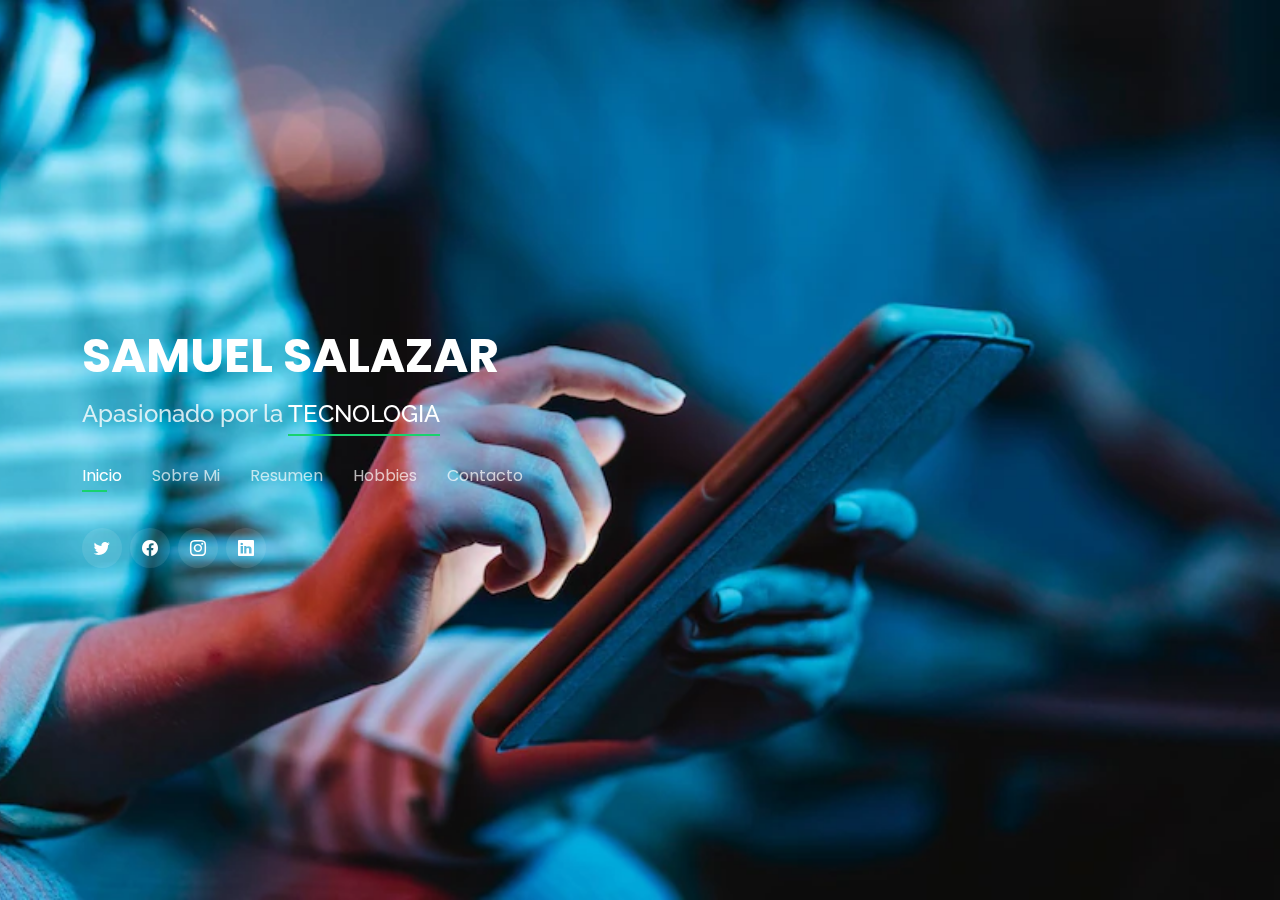
<file: index.html>
<!DOCTYPE html>
<html lang="en">

<head>
  <meta charset="utf-8">
  <meta content="width=device-width, initial-scale=1.0" name="viewport">

  <title>SAMUEL SALAZAR</title>
  <meta content="" name="description">
  <meta content="" name="keywords">

  <!-- Favicons -->

  <!-- Google Fonts -->
  <link href="https://fonts.googleapis.com/css?family=Open+Sans:300,300i,400,400i,600,600i,700,700i|Raleway:300,300i,400,400i,500,500i,600,600i,700,700i|Poppins:300,300i,400,400i,500,500i,600,600i,700,700i" rel="stylesheet">

  <!-- Vendor CSS Files -->
  <link href="assets/vendor/bootstrap/css/bootstrap.min.css" rel="stylesheet">
  <link href="assets/vendor/bootstrap-icons/bootstrap-icons.css" rel="stylesheet">
  <link href="assets/vendor/boxicons/css/boxicons.min.css" rel="stylesheet">
  <link href="assets/vendor/glightbox/css/glightbox.min.css" rel="stylesheet">
  <link href="assets/vendor/remixicon/remixicon.css" rel="stylesheet">
  <link href="assets/vendor/swiper/swiper-bundle.min.css" rel="stylesheet">

  <!-- Template Main CSS File -->
  <link href="assets/css/style.css" rel="stylesheet">

  <!-- =======================================================
  * Template Name: Personal - v4.9.1
  * Template URL: https://bootstrapmade.com/personal-free-resume-bootstrap-template/
  * Author: BootstrapMade.com
  * License: https://bootstrapmade.com/license/
  ======================================================== -->
</head>

<body>

  <!-- ======= Header ======= -->
  <header id="header">
    <div class="container">

      <h1><a href="index.html">SAMUEL SALAZAR</a></h1>
      <!-- Uncomment below if you prefer to use an image logo -->
      <!-- <a href="index.html" class="mr-auto"><img src="assets/img/logo.png" alt="" class="img-fluid"></a> -->
      <h2>Apasionado por la <span>TECNOLOGIA</span> </h2>

      <nav id="navbar" class="navbar">
        <ul>
          <li><a class="nav-link active" href="#header">Inicio</a></li>
          <li><a class="nav-link" href="#about">Sobre Mi</a></li>
          <li><a class="nav-link" href="#resume">Resumen</a></li>
          <li><a class="nav-link" href="#services">Hobbies</a></li>
      
          <li><a class="nav-link" href="#contact">Contacto</a></li>
        </ul>
        <i class="bi bi-list mobile-nav-toggle"></i>
      </nav><!-- .navbar -->

      <div class="social-links">
        <a href="https://twitter.com/Samuel26316292?t=FNuSf3N3tBLnH06yJj7dzw&s=08" class="twitter"><i class="bi bi-twitter"></i></a>
        <a href="https://www.facebook.com/samuel.salazarcarrasquel?mibextid=ZbWKwL" class="facebook"><i class="bi bi-facebook"></i></a>
        <a href="https://instagram.com/samuelsalazarc" class="instagram"><i class="bi bi-instagram"></i></a>
        <a href="https://www.linkedin.com/in/samuel-salazar-890115237" class="linkedin"><i class="bi bi-linkedin"></i></a>
      </div>

    </div>
  </header><!-- End Header -->

  <!-- ======= About Section ======= -->
  <section id="about" class="about">

    <!-- ======= About Me ======= -->
    <div class="about-me container">

      <div class="section-title">
        <h2>Sobre mi</h2>
        <p>¡Conoceme un poco!</p>
      </div>

      <div class="row">
        <div class="col-lg-4" data-aos="fade-right">
          <img src="assets/img/MicrosoftTeams-image.png" class="img-fluid" alt="SAMUEL SALAZAR">
        </div>
        <div class="col-lg-8 pt-4 pt-lg-0 content" data-aos="fade-left">
          <h3>SAMUEL SALAZAR </h3>
          <p class="fst-italic">
            Un placer que hayas llegado hasta acá para conocerme, primero que nada decir que soy una persona obsesionada con la <b>Tecnologia</b>
            además de muchas cosas más. 
          </p>
          <div class="row">
            <div class="col-lg-6">
              <ul>
                <li><i class="bi bi-chevron-right"></i> <strong>Fecha de nacimiento:</strong> <span>22 de Enero de 1999</span></li>
                <li><i class="bi bi-chevron-right"></i> <strong>Telefono:</strong> <span>+5491122517005</span></li>
                <li><i class="bi bi-chevron-right"></i> <strong>Ciudad:</strong> <span>Ciudad Autonoma de Buenos Aires</span></li>
              </ul>
            </div>
            <div class="col-lg-6">
              <ul>
                <li><i class="bi bi-chevron-right"></i> <strong>Edad:</strong> <span>23</span></li>
                <li><i class="bi bi-chevron-right"></i> <strong>Estudio:</strong> <span>Estudiante de Desarrollo de Software </span></li>
                <li><i class="bi bi-chevron-right"></i> <strong>Email:</strong> <span>samuel22salazararg@gmail.com</span></li>
                
              </ul>
            </div>
          </div>
          <p>Si soy de Venezuela me encanta decir de donde soy, aunque actualmente
             estoy en Argentina un pais de encanto y muy acogedor, incrementando mi intelecto y conocimiento.
             <br>
             <br>
             Creo que estamos todos acá en este mundo para un propósito que debemos lograr.
          </p>
        </div>
      </div>

    </div><!-- End About Me -->

    <!-- ======= Counts ======= -->
    <div class="counts container">

      <div class="row">

        <div class="col-lg-3 col-md-6">
          <div class="count-box">
            <i class="bi bi-airplane"></i>
            <span data-purecounter-start="0" data-purecounter-end="6" data-purecounter-duration="1" class="purecounter"></span>
            <p>Paises Visitados</p>
          </div>
        </div>

        <div class="col-lg-3 col-md-6 mt-5 mt-md-0">
          <div class="count-box">
            <i class="bi bi-airplane-fill"></i>
            <span data-purecounter-start="0" data-purecounter-end="188" data-purecounter-duration="1" class="purecounter"></span>
            <p>Paises por visitar</p>
          </div>
        </div>

        <div class="col-lg-3 col-md-6 mt-5 mt-lg-0">
          <div class="count-box">
            <i class="bi bi-balloon"></i>
            <span data-purecounter-start="0" data-purecounter-end="3" data-purecounter-duration="1" class="purecounter"></span>
            <p>Idiomas con concimiento</p>
          </div>
        </div>

        <div class="col-lg-3 col-md-6 mt-5 mt-lg-0">
          <div class="count-box">
            <i class="bi bi-balloon-fill"></i>
            <span data-purecounter-start="0" data-purecounter-end="4" data-purecounter-duration="1" class="purecounter"></span>
            <p>Idiomas por aprender completamente</p>
          </div>
        </div>

      </div>

    </div><!-- End Counts -->

    <!-- ======= Skills  ======= -->
    <div class="skills container">

      <div class="section-title">
        <h2>Habilidades</h2>
      </div>

      <div class="row skills-content">

        <div class="col-lg-6">

          <div class="progress">
            <span class="skill">HTML <i class="val">50%</i></span>
            <div class="progress-bar-wrap">
              <div class="progress-bar" role="progressbar" aria-valuenow="50" aria-valuemin="0" aria-valuemax="100"></div>
            </div>
          </div>

          <div class="progress">
            <span class="skill">CSS <i class="val">35%</i></span>
            <div class="progress-bar-wrap">
              <div class="progress-bar" role="progressbar" aria-valuenow="35" aria-valuemin="0" aria-valuemax="100"></div>
            </div>
          </div>

          <div class="progress">
            <span class="skill">JavaScript <i class="val">15%</i></span>
            <div class="progress-bar-wrap">
              <div class="progress-bar" role="progressbar" aria-valuenow="15" aria-valuemin="0" aria-valuemax="100"></div>
            </div>
          </div>

        </div>

        <div class="col-lg-6">

          <div class="progress">
            <span class="skill">Phyton <i class="val">30%</i></span>
            <div class="progress-bar-wrap">
              <div class="progress-bar" role="progressbar" aria-valuenow="30" aria-valuemin="0" aria-valuemax="100"></div>
            </div>
          </div>

          

          <div class="progress">
            <span class="skill">Bootstrap <i class="val">35%</i></span>
            <div class="progress-bar-wrap">
              <div class="progress-bar" role="progressbar" aria-valuenow="35" aria-valuemin="0" aria-valuemax="100"></div>
            </div>
          </div>

        </div>

      </div>

    </div><!-- End Skills -->

    <!-- ======= Interests ======= -->
    <div class="interests container">

      <div class="section-title">
        <h2>Intereses</h2>
      </div>

      <div class="row">
        <div class="col-lg-3 col-md-4">
          <div class="icon-box">
            <i class="bi bi-joystick" style="color: #ffbb2c;"></i>
            <h3>Crear &amp; Diseñar Video Juegos</h3>
          </div>
        </div>
        <div class="col-lg-3 col-md-4 mt-4 mt-md-0">
          <div class="icon-box">
            <i class="bi bi-shield-exclamation" style="color: #5578ff;"></i>
            <h3>Ciberseguridad</h3>
          </div>
        </div>
        <div class="col-lg-3 col-md-4 mt-4 mt-md-0">
          <div class="icon-box">
            <i class="bi bi-currency-bitcoin" style="color: #d9e803;"></i>
            <h3>Blockchain</h3>
          </div>
        </div>
        <div class="col-lg-3 col-md-4 mt-4 mt-lg-0">
          <div class="icon-box">
            <i class="bx bx-world" style="color: #0ccc5f;"></i>
            <h3>Soluciones Al Cambio Climatico</h3>
          </div>
        </div>
        <div class="col-lg-3 col-md-4 mt-4">
          <div class="icon-box">
            <i class="bi bi-book" style="color: #47aeff;"></i>
            <h3>Educacion Sin Fronteras</h3>
          </div>
        </div>
        

    </div><!-- End Interests -->

    <!-- ======= Testimonials ======= -->
    <div class="testimonials container">

      <div class="section-title">
        <h2>Idolos</h2>
      </div>

      <div class="testimonials-slider swiper" data-aos="fade-up" data-aos-delay="100">
        <div class="swiper-wrapper">

          <div class="swiper-slide">
            <div class="testimonial-item">
              <p>
                <i class="bx bxs-quote-alt-left quote-icon-left"></i>
                La <b>FAMILIA</b> es la base fundamental de todo
                <i class="bx bxs-quote-alt-right quote-icon-right"></i>
              </p>
              <img src="assets/img/srandres.jpg" class="testimonial-img" alt="Drew Henry">
              <h3>Drew Henry</h3>
              <h4>EVP, Strategy &amp; Marketing en Arm</h4>
            </div>
          </div><!-- End testimonial item -->

          <div class="swiper-slide">
            <div class="testimonial-item">
              <p>
                <i class="bx bxs-quote-alt-left quote-icon-left"></i>
                Existen buenas y malas maneras de hacer las cosas. Puedes practicar el tiro ocho horas diarias,
                 pero si la técnica es errónea, sólo se convertirá en un individuo que es bueno en tirar mal.
                              <i class="bx bxs-quote-alt-right quote-icon-right"></i>
              </p>
              <img src="assets/img/MJ.jpg" class="testimonial-img" alt="Michael Jordan">
              <h3>Michael Jordan</h3>
              <h4>Ex-jugador NBA</h4>
            </div>
          </div><!-- End testimonial item -->

          <div class="swiper-slide">
            <div class="testimonial-item">
              <p>
                <i class="bx bxs-quote-alt-left quote-icon-left"></i>
                Hemos aprendido a volar como los pájaros, a nadar como los peces, pero no hemos aprendido el sencillo arte de vivir como hermanos. 
                                <i class="bx bxs-quote-alt-right quote-icon-right"></i>
              </p>
              <img src="assets/img/king_martin_luther.jpg" class="testimonial-img" alt="Martin Luther King">
              <h3>Martin Luther King</h3>
              <h4>Activista de los Derechos</h4>
            </div>
          </div><!-- End testimonial item -->

          <div class="swiper-slide">
            <div class="testimonial-item">
              <p>
                <i class="bx bxs-quote-alt-left quote-icon-left"></i>
                Debí nacer con la música dentro de mí, lo mismo que tenía el corazón, el hígado, los riñones o la sangre... Siempre he necesitado la música, como necesito la comida o el agua
                                <i class="bx bxs-quote-alt-right quote-icon-right"></i>
              </p>
              <img src="assets/img/ray-charles.jpg" class="testimonial-img" alt="Ray Charles">
              <h3>Ray Charles</h3>
              <h4>Cantante</h4>
            </div>
          </div><!-- End testimonial item -->

          <div class="swiper-slide">
            <div class="testimonial-item">
              <p>
                <i class="bx bxs-quote-alt-left quote-icon-left"></i>
                La vida es muy corta para estar triste o desanimado, sonríe y sigue con ella
                                <i class="bx bxs-quote-alt-right quote-icon-right"></i>
              </p>
              <img src="assets/img/kobe-bryant-momentos-1.png" class="testimonial-img" alt="Kobe Bryant">
              <h3>Kobe Bryant</h3>
              <h4>Ex-jugador NBA</h4>
            </div>
          </div><!-- End testimonial item -->

        </div>
        <div class="swiper-pagination"></div>
      </div>

      <div class="owl-carousel testimonials-carousel">

      </div>

    </div><!-- End Testimonials  -->

  </section><!-- End About Section -->

  <!-- ======= Resume Section ======= -->
  <section id="resume" class="resume">
    <div class="container">

      <div class="section-title">
        <h2>Resumen</h2>
        <p>TE COMPARTO MI CV</p>
      </div>

      <div class="row">
        <div class="col-lg-6">
          <h3 class="resume-title">Sumario</h3>
          <div class="resume-item pb-0">
            <h4>Samuel Salazar</h4>
            <p><em>


            <p>
            <ul>
              <li>Ciudad Autónoma de Buenos Aires, Argentina</li>
              <li>+5411517005</li>
              <li>samuel22salazararg@gmail.com</li>
            </ul>
            </p>
          </div>

          <h3 class="resume-title">Educación</h3>
          <div class="resume-item">
            <h4>Técnico en Desarrollo de Software</h4>
            <h5>2022(En curso)</h5>
            <p><em>Universidad Argentina de la Empresa (UADE), Buenos Aires, ARG</em></p>
            <p>
              Capacitado para diseñar y producir artefactos de software, reutilizar elementos existentes, implementarlos, programarlos y ocuparse de su optimización y mantenimiento.            </em></p>
            </p>
          </div>
          <div class="resume-item">
            <h4>Secundario en Ciencias  </h4>
            <h5>2011 - 2016</h5>
            <p><em>U.E "JULIO GARMENDIA", ANZOATEGUI, VENEZUELA</em></p>
            <p>Conocimientos del tronco común partir de las áreas de Matemática, Lengua y Literatura, Ciencias Naturales, Ciencias Sociales, Educación Cultural y Artística, Educación Física, Lengua extrajera y un módulo interdisciplinar.</p>
          </div>
        </div>
        <div class="col-lg-6">
          <h3 class="resume-title">Cursos Certificados</h3>
          <div class="resume-item">
            <h4>QA MANUAL</h4>
            <h5>2021</h5>
            <p><em>CoderHouse.com </em></p>
            <p>
            <ul>
              <li>Analizar los requerimientos.</li>
              <li>Plantear la estrategia de pruebas.</li>
              <li>Diseñar los escenarios y casos de prueba.</li>
              <li>Revisar, planificar, preparar y
                  ejecutar las pruebas</li>
              <li>Reportar errores, plantear soluciones y validar la corrección.</li>
            </ul>
            </p>
          </div>
          <div class="resume-item">
            <h4>Ciberseguridad</h4>
            <h5>2022</h5>
            <p><em>CoderHouse.com</em></p>
            <p>
            <ul>
              <li>La seguridad de red es la práctica de proteger una red informática de los intrusos, ya sean atacantes dirigidos o malware oportunista.</li>
              
              <li>La seguridad de las aplicaciones se enfoca en mantener el software y los dispositivos libres de amenazas.</li>
              
              <li>La seguridad de la información protege la integridad y la privacidad de los datos, tanto en el almacenamiento como en el tránsito.</li>
              
              <li>La seguridad operativa incluye los procesos y decisiones para manejar y proteger los recursos de datos.</li>
              
              <li>La recuperación ante desastres y la continuidad del negocio.</li>
              
              <li>La capacitación del usuario final aborda el factor de ciberseguridad más impredecible: las personas.</li>
            </ul>
            </p>
          </div>
        </div>
      </div>

    </div>
  </section><!-- End Resume Section -->

  <!-- ======= Services Section ======= -->
  <section id="services" class="services">
    <div class="container">

      <div class="section-title">
        <h2>Hobbies</h2>
        <p>Mis Pasatiempos</p>
      </div>

      <div class="row">
        <div class="col-lg-4 col-md-6 d-flex align-items-stretch">
          <div class="icon-box">
            <div class="icon"><i class="bx bxl-dribbble"></i></div>
            <h4><a href="https://www.youtube.com/watch?v=gMFxlZu_QWg" target="_blank"><span>BALONCESTO</span></a></h4>
            <p>“La fuerza del equipo está en cada miembro individual. La fuerza de cada miembro está en el equipo.”</p>
          </div>
        </div>

        <div class="col-lg-4 col-md-6 d-flex align-items-stretch mt-4 mt-md-0">
          <div class="icon-box">
            <div class="icon"><i class="bi bi-bicycle"></i></div>
            <h4><a href="https://www.youtube.com/watch?v=xQ_IQS3VKjA" target="_blank">ANDAR EN BICICLETA</a></h4>
            <p>"No hay mejor sensacion que sentir el aire fresco en todo tu cuerpo y recorrer nuevos caminos"</p>
          </div>
        </div>

        <div class="col-lg-4 col-md-6 d-flex align-items-stretch mt-4 mt-lg-0">
          <div class="icon-box">
            <div class="icon"><i class="bi bi-controller"></i></div>
            <h4><a href="https://www.youtube.com/watch?v=RujvY_msLP4" target="_blank">VIDEOS JUEGOS</a></h4>
            <p>"Es una combinación de arte y tecnología desde otro punto de vista"                        </p>
          </div>
        </div>

        <div class="col-lg-4 col-md-6 d-flex align-items-stretch mt-4">
          <div class="icon-box">
            <div class="icon"><i class="bx bx-world"></i></div>
            <h4><a href="https://www.youtube.com/watch?v=_K-Gtb_ywfg" target="_blank">PASION POR LA NATURALEZA</a></h4>
            <p>"Sin ella no somos nada"</p>
          </div>
        </div>

        <div class="col-lg-4 col-md-6 d-flex align-items-stretch mt-4">
          <div class="icon-box">
            <div class="icon"><i class="bi bi-book-half"></i></div>
            <h4><a href="https://www.culturagenial.com/es/novela-1984-de-george-orwell/" target="_blank">LEER</a></h4>
            <p>"Hay más tesoros en los libros que en todo el botín del pirata de “La isla del tesoro”   <br>Walt Disney</p>
          </div>
        </div>

        <div class="col-lg-4 col-md-6 d-flex align-items-stretch mt-4">
          <div class="icon-box">
            <div class="icon"><i class="bi bi-screwdriver"></i></div>
            <h4><a href="https://www.youtube.com/watch?v=UJj79iplEGY" target="_blank">REPARAR COSAS ELECTRÓNICAS</a></h4>
            <p>Siento pasión y emoción por devolverle la vida a los equipos electrónicos</p>
          </div>
        </div>

      </div>

    </div>
  </section><!-- End Services Section -->

  <!-- ======= Contact Section ======= -->
  <section id="contact" class="contact">
    <div class="container">

      <div class="section-title">
        <h2>Contacto</h2>
        <p>Contáctame</p>
      </div>

      <div class="row mt-2">

        <div class="col-md-6 d-flex align-items-stretch">
          <div class="info-box">
            <i class="bx bx-map"></i>
            <h3>Ubicación</h3>
            <p>Buenos Aires, Argentina</p>
          </div>
        </div>

        <div class="col-md-6 mt-4 mt-md-0 d-flex align-items-stretch">
          <div class="info-box">
            <i class="bx bx-share-alt"></i>
            <h3>Redes Sociales</h3>
            <div class="social-links">
              <a href="https://twitter.com/Samuel26316292?t=FNuSf3N3tBLnH06yJj7dzw&s=08" class="twitter"><i class="bi bi-twitter"></i></a>
              <a href="https://www.facebook.com/samuel.salazarcarrasquel?mibextid=ZbWKwL" class="facebook"><i class="bi bi-facebook"></i></a>
              <a href="https://instagram.com/samuelsalazarc" class="instagram"><i class="bi bi-instagram"></i></a>
              <a href="https://www.linkedin.com/in/samuel-salazar-890115237" class="linkedin"><i class="bi bi-linkedin"></i></a>
            </div>
          </div>
        </div>

        <div class="col-md-6 mt-4 d-flex align-items-stretch">
          <div class="info-box">
            <i class="bx bx-envelope"></i>
            <h3>Correo Electronico</h3>
            <p>samuel22salazararg@gmail.com</p>
          </div>
        </div>
        <div class="col-md-6 mt-4 d-flex align-items-stretch">
          <div class="info-box">
            <i class="bx bx-phone-call"></i>
            <h3>Llámame</h3>
            <p>+54-9-1122517005</p>
          </div>
        </div>
      </div>

      <form action="forms/contact.php" method="post" role="form" class="php-email-form mt-4">
        <div class="row">
          <div class="col-md-6 form-group">
            <input type="text" name="name" class="form-control" id="name" placeholder="Nombre" required>
          </div>
          <div class="col-md-6 form-group mt-3 mt-md-0">
            <input type="email" class="form-control" name="email" id="email" placeholder="Tu Email" required>
          </div>
        </div>
        <div class="form-group mt-3">
          <input type="text" class="form-control" name="subject" id="subject" placeholder="Asunto" required>
        </div>
        <div class="form-group mt-3">
          <textarea class="form-control" name="message" rows="5" placeholder="Mensaje" required></textarea>
        </div>
        <div class="my-3">
          <div class="loading">Cargando</div>
          <div class="error-message"></div>
          <div class="sent-message">¡¡¡Tu mensaje fue enviado con exito!!! MUCHAS GRACIAS =)</div>
        </div>
        <div class="text-center"><button type="submit">Enviar mensaje</button></div>
      </form>

    </div>
  </section><!-- End Contact Section -->

 

  <!-- Vendor JS Files -->
  <script src="assets/vendor/purecounter/purecounter_vanilla.js"></script>
  <script src="assets/vendor/bootstrap/js/bootstrap.bundle.min.js"></script>
  <script src="assets/vendor/glightbox/js/glightbox.min.js"></script>
  <script src="assets/vendor/isotope-layout/isotope.pkgd.min.js"></script>
  <script src="assets/vendor/swiper/swiper-bundle.min.js"></script>
  <script src="assets/vendor/waypoints/noframework.waypoints.js"></script>
  <script src="assets/vendor/php-email-form/validate.js"></script>

  <!-- Template Main JS File -->
  <script src="assets/js/main.js"></script>

</body>

</html>
</file>
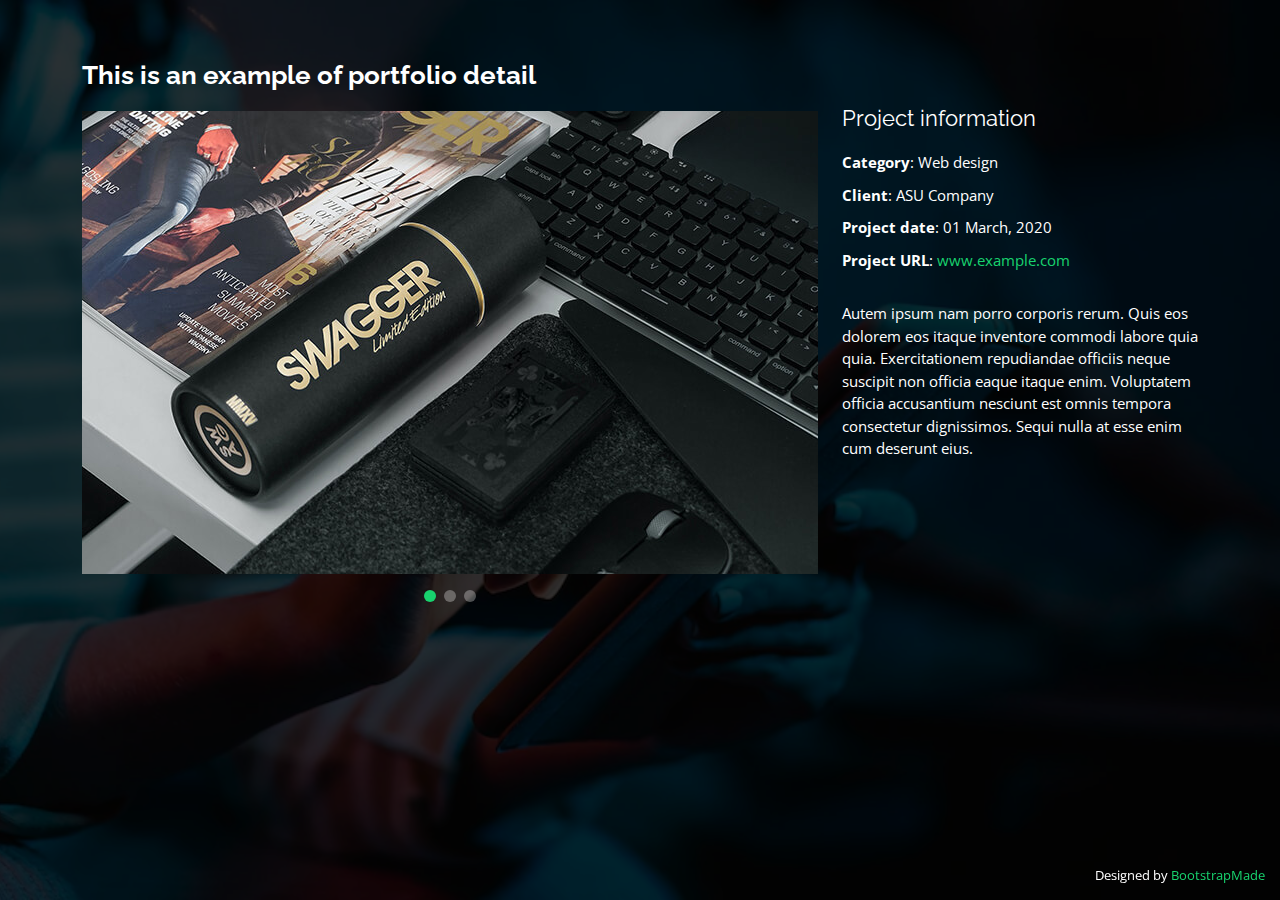
<file: portfolio-details.html>
<!DOCTYPE html>
<html lang="en">

<head>
  <meta charset="utf-8">
  <meta content="width=device-width, initial-scale=1.0" name="viewport">

  <title>Portfolio Details - Personal Bootstrap Template</title>
  <meta content="" name="description">
  <meta content="" name="keywords">

  <!-- Favicons -->
  

  <!-- Google Fonts -->
  <link href="https://fonts.googleapis.com/css?family=Open+Sans:300,300i,400,400i,600,600i,700,700i|Raleway:300,300i,400,400i,500,500i,600,600i,700,700i|Poppins:300,300i,400,400i,500,500i,600,600i,700,700i" rel="stylesheet">

  <!-- Vendor CSS Files -->
  <link href="assets/vendor/bootstrap/css/bootstrap.min.css" rel="stylesheet">
  <link href="assets/vendor/bootstrap-icons/bootstrap-icons.css" rel="stylesheet">
  <link href="assets/vendor/boxicons/css/boxicons.min.css" rel="stylesheet">
  <link href="assets/vendor/glightbox/css/glightbox.min.css" rel="stylesheet">
  <link href="assets/vendor/remixicon/remixicon.css" rel="stylesheet">
  <link href="assets/vendor/swiper/swiper-bundle.min.css" rel="stylesheet">

  <!-- Template Main CSS File -->
  <link href="assets/css/style.css" rel="stylesheet">

  <!-- =======================================================
  * Template Name: Personal - v4.9.1
  * Template URL: https://bootstrapmade.com/personal-free-resume-bootstrap-template/
  * Author: BootstrapMade.com
  * License: https://bootstrapmade.com/license/
  ======================================================== -->
</head>

<body>

  <main id="main">

    <!-- ======= Portfolio Details ======= -->
    <div id="portfolio-details" class="portfolio-details">
      <div class="container">

        <div class="row">

          <div class="col-lg-8">
            <h2 class="portfolio-title">This is an example of portfolio detail</h2>

            <div class="portfolio-details-slider swiper">
              <div class="swiper-wrapper align-items-center">

                <div class="swiper-slide">
                  <img src="assets/img/portfolio/portfolio-details-1.jpg" alt="">
                </div>

                <div class="swiper-slide">
                  <img src="assets/img/portfolio/portfolio-details-2.jpg" alt="">
                </div>

                <div class="swiper-slide">
                  <img src="assets/img/portfolio/portfolio-details-3.jpg" alt="">
                </div>

              </div>
              <div class="swiper-pagination"></div>
            </div>

          </div>

          <div class="col-lg-4 portfolio-info">
            <h3>Project information</h3>
            <ul>
              <li><strong>Category</strong>: Web design</li>
              <li><strong>Client</strong>: ASU Company</li>
              <li><strong>Project date</strong>: 01 March, 2020</li>
              <li><strong>Project URL</strong>: <a href="#">www.example.com</a></li>
            </ul>

            <p>
              Autem ipsum nam porro corporis rerum. Quis eos dolorem eos itaque inventore commodi labore quia quia. Exercitationem repudiandae officiis neque suscipit non officia eaque itaque enim. Voluptatem officia accusantium nesciunt est omnis tempora consectetur dignissimos. Sequi nulla at esse enim cum deserunt eius.
            </p>
          </div>

        </div>

      </div>
    </div><!-- End Portfolio Details -->

  </main><!-- End #main -->

  <div class="credits">
    <!-- All the links in the footer should remain intact. -->
    <!-- You can delete the links only if you purchased the pro version. -->
    <!-- Licensing information: https://bootstrapmade.com/license/ -->
    <!-- Purchase the pro version with working PHP/AJAX contact form: https://bootstrapmade.com/personal-free-resume-bootstrap-template/ -->
    Designed by <a href="https://bootstrapmade.com/">BootstrapMade</a>
  </div>

  <!-- Vendor JS Files -->
  <script src="assets/vendor/purecounter/purecounter_vanilla.js"></script>
  <script src="assets/vendor/bootstrap/js/bootstrap.bundle.min.js"></script>
  <script src="assets/vendor/glightbox/js/glightbox.min.js"></script>
  <script src="assets/vendor/isotope-layout/isotope.pkgd.min.js"></script>
  <script src="assets/vendor/swiper/swiper-bundle.min.js"></script>
  <script src="assets/vendor/waypoints/noframework.waypoints.js"></script>
  <script src="assets/vendor/php-email-form/validate.js"></script>

  <!-- Template Main JS File -->
  <script src="assets/js/main.js"></script>

</body>

</html>
</file>
<file: assets/css/style.css>
/**
* Template Name: Personal - v4.9.1
* Template URL: https://bootstrapmade.com/personal-free-resume-bootstrap-template/
* Author: BootstrapMade.com
* License: https://bootstrapmade.com/license/
*/

/*--------------------------------------------------------------
# General
--------------------------------------------------------------*/
body {
  font-family: "Open Sans", sans-serif;
  background-color: #040404;
  color: #fff;
  position: relative;
  background: transparent;
}

body::before {
  content: "";
  position: fixed;
  background: #040404 url("../img/imagen.jpg") top right no-repeat;
  background-size: cover;
  left: 0;
  right: 0;
  top: 0;
  height: 100vh;
  z-index: -1;
}

@media (min-width: 1024px) {
  body::before {
    background-attachment: fixed;
  }
}

a {
  color: #18d26e;
  text-decoration: none;
}

a:hover {
  color: #35e888;
  text-decoration: none;
}

h1,
h2,
h3,
h4,
h5,
h6 {
  font-family: "Raleway", sans-serif;
}

/*--------------------------------------------------------------
# Header
--------------------------------------------------------------*/
#header {
  transition: ease-in-out 0.3s;
  position: relative;
  height: 100vh;
  display: flex;
  align-items: center;
  z-index: 997;
  overflow-y: auto;
}

#header * {
  transition: ease-in-out 0.3s;
}

#header h1 {
  font-size: 48px;
  margin: 0;
  padding: 0;
  line-height: 1;
  font-weight: 700;
  font-family: "Poppins", sans-serif;
}

#header h1 a,
#header h1 a:hover {
  color: #fff;
  line-height: 1;
  display: inline-block;
}

#header h2 {
  font-size: 24px;
  margin-top: 20px;
  color: rgba(255, 255, 255, 0.8);
}

#header h2 span {
  color: #fff;
  border-bottom: 2px solid #18d26e;
  padding-bottom: 6px;
}

#header img {
  padding: 0;
  margin: 0;
}

#header .social-links {
  margin-top: 40px;
  display: flex;
}

#header .social-links a {
  font-size: 16px;
  display: flex;
  justify-content: center;
  align-items: center;
  background: rgba(255, 255, 255, 0.1);
  color: #fff;
  line-height: 1;
  margin-right: 8px;
  border-radius: 50%;
  width: 40px;
  height: 40px;
}

#header .social-links a:hover {
  background: #18d26e;
}

@media (max-width: 992px) {
  #header h1 {
    font-size: 36px;
  }

  #header h2 {
    font-size: 20px;
    line-height: 30px;
  }

  #header .social-links {
    margin-top: 15px;
  }

  #header .container {
    display: flex;
    flex-direction: column;
    align-items: center;
  }
}

/* Header Top */
#header.header-top {
  height: 80px;
  position: fixed;
  left: 0;
  top: 0;
  right: 0;
  background: rgba(0, 0, 0, 0.9);
}

#header.header-top .social-links,
#header.header-top h2 {
  display: none;
}

#header.header-top h1 {
  margin-right: auto;
  font-size: 36px;
}

#header.header-top .container {
  display: flex;
  align-items: center;
}

#header.header-top .navbar {
  margin: 0;
}

@media (max-width: 768px) {
  #header.header-top {
    height: 60px;
  }

  #header.header-top h1 {
    font-size: 26px;
  }
}

/*--------------------------------------------------------------
# Navigation Menu
--------------------------------------------------------------*/
/**
* Desktop Navigation 
*/
.navbar {
  padding: 0;
  margin-top: 35px;
}

.navbar ul {
  margin: 0;
  padding: 0;
  display: flex;
  list-style: none;
  align-items: center;
}

.navbar li {
  position: relative;
}

.navbar li+li {
  margin-left: 30px;
}

.navbar a,
.navbar a:focus {
  display: flex;
  align-items: center;
  justify-content: space-between;
  padding: 0;
  font-family: "Poppins", sans-serif;
  font-size: 16px;
  font-weight: 400;
  color: rgba(255, 255, 255, 0.7);
  white-space: nowrap;
  transition: 0.3s;
}

.navbar a i,
.navbar a:focus i {
  font-size: 12px;
  line-height: 0;
  margin-left: 5px;
}

.navbar a:before {
  content: "";
  position: absolute;
  width: 0;
  height: 2px;
  bottom: -4px;
  left: 0;
  background-color: #18d26e;
  visibility: hidden;
  width: 0px;
  transition: all 0.3s ease-in-out 0s;
}

.navbar a:hover:before,
.navbar li:hover>a:before,
.navbar .active:before {
  visibility: visible;
  width: 25px;
}

.navbar a:hover,
.navbar .active,
.navbar .active:focus,
.navbar li:hover>a {
  color: #fff;
}

/**
* Mobile Navigation 
*/
.mobile-nav-toggle {
  color: #fff;
  font-size: 28px;
  cursor: pointer;
  display: none;
  line-height: 0;
  transition: 0.5s;
  position: fixed;
  right: 15px;
  top: 15px;
}

@media (max-width: 991px) {
  .mobile-nav-toggle {
    display: block;
  }

  .navbar ul {
    display: none;
  }
}

.navbar-mobile {
  position: fixed;
  overflow: hidden;
  top: 0;
  right: 0;
  left: 0;
  bottom: 0;
  background: rgba(0, 0, 0, 0.9);
  transition: 0.3s;
  z-index: 999;
  margin-top: 0;
}

.navbar-mobile .mobile-nav-toggle {
  position: absolute;
  top: 15px;
  right: 15px;
}

.navbar-mobile ul {
  display: block;
  position: absolute;
  top: 55px;
  right: 15px;
  bottom: 45px;
  left: 15px;
  padding: 10px 0;
  overflow-y: auto;
  transition: 0.3s;
  border: 2px solid rgba(255, 255, 255, 0.2);
}

.navbar-mobile li {
  padding: 12px 20px;
}

.navbar-mobile li+li {
  margin: 0;
}

.navbar-mobile a,
.navbar-mobile a:focus {
  font-size: 16px;
  position: relative;
}

/*--------------------------------------------------------------
# Sections General
--------------------------------------------------------------*/
section {
  overflow: hidden;
  position: absolute;
  width: 100%;
  top: 140px;
  bottom: 100%;
  opacity: 0;
  transition: ease-in-out 0.4s;
  z-index: 2;
}

section.section-show {
  top: 100px;
  bottom: auto;
  opacity: 1;
  padding-bottom: 45px;
}

section .container {
  background: rgba(0, 0, 0, 0.9);
  padding: 30px;
}

@media (max-width: 768px) {
  section {
    top: 120px;
  }

  section.section-show {
    top: 80px;
  }
}

.section-title h2 {
  font-size: 14px;
  font-weight: 500;
  padding: 0;
  line-height: 1px;
  margin: 0 0 20px 0;
  letter-spacing: 2px;
  text-transform: uppercase;
  color: #aaaaaa;
  font-family: "Poppins", sans-serif;
}

.section-title h2::after {
  content: "";
  width: 120px;
  height: 1px;
  display: inline-block;
  background: #4ceb95;
  margin: 4px 10px;
}

.section-title p {
  margin: 0;
  margin: -15px 0 15px 0;
  font-size: 36px;
  font-weight: 700;
  text-transform: uppercase;
  font-family: "Poppins", sans-serif;
  color: #fff;
}

/*--------------------------------------------------------------
# About
--------------------------------------------------------------*/
.about-me .content h3 {
  font-weight: 700;
  font-size: 26px;
  color: #18d26e;
}

.about-me .content ul {
  list-style: none;
  padding: 0;
}

.about-me .content ul li {
  margin-bottom: 20px;
  display: flex;
  align-items: center;
}

.about-me .content ul strong {
  margin-right: 10px;
}

.about-me .content ul i {
  font-size: 16px;
  margin-right: 5px;
  color: #18d26e;
  line-height: 0;
}

.about-me .content p:last-child {
  margin-bottom: 0;
}

/*--------------------------------------------------------------
# Counts
--------------------------------------------------------------*/
.counts {
  padding: 70px 0 60px;
}

.counts .count-box {
  padding: 30px 30px 25px 30px;
  width: 100%;
  position: relative;
  text-align: center;
  background: rgba(255, 255, 255, 0.08);
}

.counts .count-box i {
  position: absolute;
  top: -25px;
  left: 50%;
  transform: translateX(-50%);
  font-size: 24px;
  background: rgba(255, 255, 255, 0.1);
  padding: 12px;
  color: #18d26e;
  border-radius: 50px;
  line-height: 0;
}

.counts .count-box span {
  font-size: 36px;
  display: block;
  font-weight: 600;
  color: #fff;
}

.counts .count-box p {
  padding: 0;
  margin: 0;
  font-family: "Raleway", sans-serif;
  font-size: 14px;
}

/*--------------------------------------------------------------
# Skills
--------------------------------------------------------------*/
.skills .progress {
  height: 60px;
  display: block;
  background: none;
  border-radius: 0;
}

.skills .progress .skill {
  padding: 10px 0;
  margin: 0;
  text-transform: uppercase;
  display: block;
  font-weight: 600;
  font-family: "Poppins", sans-serif;
  color: #fff;
}

.skills .progress .skill .val {
  float: right;
  font-style: normal;
}

.skills .progress-bar-wrap {
  background: rgba(255, 255, 255, 0.2);
}

.skills .progress-bar {
  width: 1px;
  height: 10px;
  transition: 0.9s;
  background-color: #18d26e;
}

/*--------------------------------------------------------------
# Interests
--------------------------------------------------------------*/
.interests .icon-box {
  display: flex;
  align-items: center;
  padding: 20px;
  background: rgba(255, 255, 255, 0.08);
  transition: ease-in-out 0.3s;
}

.interests .icon-box i {
  font-size: 32px;
  padding-right: 10px;
  line-height: 1;
}

.interests .icon-box h3 {
  font-weight: 700;
  margin: 0;
  padding: 0;
  line-height: 1;
  font-size: 16px;
  color: #fff;
}

.interests .icon-box:hover {
  background: rgba(255, 255, 255, 0.12);
}

/*--------------------------------------------------------------
# Testimonials
--------------------------------------------------------------*/
.testimonials .testimonials-carousel,
.testimonials .testimonials-slider {
  overflow: hidden;
}

.testimonials .testimonial-item {
  box-sizing: content-box;
  min-height: 320px;
}

.testimonials .testimonial-item .testimonial-img {
  width: 90px;
  border-radius: 50%;
  margin: -40px 0 0 40px;
  position: relative;
  z-index: 2;
  border: 6px solid rgba(255, 255, 255, 0.12);
}

.testimonials .testimonial-item h3 {
  font-size: 18px;
  font-weight: bold;
  margin: 10px 0 5px 45px;
  color: #fff;
}

.testimonials .testimonial-item h4 {
  font-size: 14px;
  color: #999;
  margin: 0 0 0 45px;
}

.testimonials .testimonial-item .quote-icon-left,
.testimonials .testimonial-item .quote-icon-right {
  color: rgba(255, 255, 255, 0.25);
  font-size: 26px;
}

.testimonials .testimonial-item .quote-icon-left {
  display: inline-block;
  left: -5px;
  position: relative;
}

.testimonials .testimonial-item .quote-icon-right {
  display: inline-block;
  right: -5px;
  position: relative;
  top: 10px;
}

.testimonials .testimonial-item p {
  font-style: italic;
  margin: 0 15px 0 15px;
  padding: 20px 20px 60px 20px;
  background: rgba(255, 255, 255, 0.1);
  position: relative;
  border-radius: 6px;
  position: relative;
  z-index: 1;
}

.testimonials .swiper-pagination {
  margin-top: 20px;
  position: relative;
}

.testimonials .swiper-pagination .swiper-pagination-bullet {
  width: 12px;
  height: 12px;
  opacity: 1;
  background-color: rgba(255, 255, 255, 0.3);
}

.testimonials .swiper-pagination .swiper-pagination-bullet-active {
  background-color: #18d26e;
}

/*--------------------------------------------------------------
# Resume
--------------------------------------------------------------*/
.resume .resume-title {
  font-size: 26px;
  font-weight: 700;
  margin-top: 20px;
  margin-bottom: 20px;
  color: #fff;
}

.resume .resume-item {
  padding: 0 0 20px 20px;
  margin-top: -2px;
  border-left: 2px solid rgba(255, 255, 255, 0.2);
  position: relative;
}

.resume .resume-item h4 {
  line-height: 18px;
  font-size: 18px;
  font-weight: 600;
  text-transform: uppercase;
  font-family: "Poppins", sans-serif;
  color: #18d26e;
  margin-bottom: 10px;
}

.resume .resume-item h5 {
  font-size: 16px;
  background: rgba(255, 255, 255, 0.15);
  padding: 5px 15px;
  display: inline-block;
  font-weight: 600;
  margin-bottom: 10px;
}

.resume .resume-item ul {
  padding-left: 20px;
}

.resume .resume-item ul li {
  padding-bottom: 10px;
}

.resume .resume-item:last-child {
  padding-bottom: 0;
}

.resume .resume-item::before {
  content: "";
  position: absolute;
  width: 16px;
  height: 16px;
  border-radius: 50px;
  left: -9px;
  top: 0;
  background: #18d26e;
  border: 2px solid #18d26e;
}

/*--------------------------------------------------------------
# Services
--------------------------------------------------------------*/
.services .icon-box {
  text-align: center;
  background: rgba(204, 204, 204, 0.1);
  padding: 80px 20px;
  transition: all ease-in-out 0.3s;
}

.services .icon-box .icon {
  margin: 0 auto;
  width: 64px;
  height: 64px;
  background: #18d26e;
  border-radius: 5px;
  transition: all 0.3s ease-out 0s;
  display: flex;
  align-items: center;
  justify-content: center;
  margin-bottom: 20px;
  transform-style: preserve-3d;
}

.services .icon-box .icon i {
  color: #fff;
  font-size: 28px;
}

.services .icon-box .icon::before {
  position: absolute;
  content: "";
  left: -8px;
  top: -8px;
  height: 100%;
  width: 100%;
  background: rgba(255, 255, 255, 0.15);
  border-radius: 5px;
  transition: all 0.3s ease-out 0s;
  transform: translateZ(-1px);
}

.services .icon-box h4 {
  font-weight: 700;
  margin-bottom: 15px;
  font-size: 24px;
}

.services .icon-box h4 a {
  color: #fff;
}

.services .icon-box p {
  line-height: 24px;
  font-size: 14px;
  margin-bottom: 0;
}

.services .icon-box:hover {
  background: #18d26e;
  border-color: #18d26e;
}

.services .icon-box:hover .icon {
  background: #fff;
}

.services .icon-box:hover .icon i {
  color: #18d26e;
}

.services .icon-box:hover .icon::before {
  background: #35e888;
}

.services .icon-box:hover h4 a,
.services .icon-box:hover p {
  color: #fff;
}

/*--------------------------------------------------------------
# Portfolio
--------------------------------------------------------------*/
.portfolio .portfolio-item {
  margin-bottom: 30px;
}

.portfolio #portfolio-flters {
  padding: 0;
  margin: 0 auto 15px auto;
  list-style: none;
  text-align: center;
  border-radius: 50px;
  padding: 2px 15px;
}

.portfolio #portfolio-flters li {
  cursor: pointer;
  display: inline-block;
  padding: 8px 16px 10px 16px;
  font-size: 14px;
  font-weight: 600;
  line-height: 1;
  text-transform: uppercase;
  color: #fff;
  background: rgba(255, 255, 255, 0.1);
  margin: 0 3px 10px 3px;
  transition: all 0.3s ease-in-out;
  border-radius: 4px;
}

.portfolio #portfolio-flters li:hover,
.portfolio #portfolio-flters li.filter-active {
  background: #18d26e;
}

.portfolio #portfolio-flters li:last-child {
  margin-right: 0;
}

.portfolio .portfolio-wrap {
  transition: 0.3s;
  position: relative;
  overflow: hidden;
  z-index: 1;
  background: rgba(0, 0, 0, 0.6);
}

.portfolio .portfolio-wrap::before {
  content: "";
  background: rgba(0, 0, 0, 0.6);
  position: absolute;
  left: 30px;
  right: 30px;
  top: 30px;
  bottom: 30px;
  transition: all ease-in-out 0.3s;
  z-index: 2;
  opacity: 0;
}

.portfolio .portfolio-wrap .portfolio-info {
  opacity: 0;
  position: absolute;
  top: 0;
  left: 0;
  right: 0;
  bottom: 0;
  text-align: center;
  z-index: 3;
  transition: all ease-in-out 0.3s;
  display: flex;
  flex-direction: column;
  justify-content: center;
  align-items: center;
}

.portfolio .portfolio-wrap .portfolio-info::before {
  display: block;
  content: "";
  width: 48px;
  height: 48px;
  position: absolute;
  top: 35px;
  left: 35px;
  border-top: 3px solid #fff;
  border-left: 3px solid #fff;
  transition: all 0.5s ease 0s;
  z-index: 9994;
}

.portfolio .portfolio-wrap .portfolio-info::after {
  display: block;
  content: "";
  width: 48px;
  height: 48px;
  position: absolute;
  bottom: 35px;
  right: 35px;
  border-bottom: 3px solid #fff;
  border-right: 3px solid #fff;
  transition: all 0.5s ease 0s;
  z-index: 9994;
}

.portfolio .portfolio-wrap .portfolio-info h4 {
  font-size: 20px;
  color: #fff;
  font-weight: 600;
}

.portfolio .portfolio-wrap .portfolio-info p {
  color: #ffffff;
  font-size: 14px;
  text-transform: uppercase;
  padding: 0;
  margin: 0;
}

.portfolio .portfolio-wrap .portfolio-links {
  text-align: center;
  z-index: 4;
}

.portfolio .portfolio-wrap .portfolio-links a {
  color: #fff;
  margin: 0 2px;
  font-size: 28px;
  display: inline-block;
  transition: 0.3s;
}

.portfolio .portfolio-wrap .portfolio-links a:hover {
  color: #63eda3;
}

.portfolio .portfolio-wrap:hover::before {
  top: 0;
  left: 0;
  right: 0;
  bottom: 0;
  opacity: 1;
}

.portfolio .portfolio-wrap:hover .portfolio-info {
  opacity: 1;
}

.portfolio .portfolio-wrap:hover .portfolio-info::before {
  top: 15px;
  left: 15px;
}

.portfolio .portfolio-wrap:hover .portfolio-info::after {
  bottom: 15px;
  right: 15px;
}

/*--------------------------------------------------------------
# Portfolio Details
--------------------------------------------------------------*/
.portfolio-details {
  padding-top: 40px;
  background: rgba(0, 0, 0, 0.8);
  position: fixed;
  left: 0;
  right: 0;
  top: 0;
  bottom: 0;
  overflow-y: auto;
}

.portfolio-details .container {
  padding-top: 20px;
  padding-bottom: 40px;
}

.portfolio-details .portfolio-title {
  font-size: 26px;
  font-weight: 700;
  margin-bottom: 20px;
}

.portfolio-details .portfolio-info {
  padding-top: 45px;
}

.portfolio-details .portfolio-info h3 {
  font-size: 22px;
  font-weight: 400;
  margin-bottom: 20px;
}

.portfolio-details .portfolio-info ul {
  list-style: none;
  padding: 0;
  font-size: 15px;
}

.portfolio-details .portfolio-info ul li+li {
  margin-top: 10px;
}

.portfolio-details .portfolio-info p {
  font-size: 15px;
  padding: 15px 0 0 0;
}

@media (max-width: 992px) {
  .portfolio-details .portfolio-info {
    padding-top: 20px;
  }
}

.portfolio-details .swiper-pagination {
  margin-top: 20px;
  position: relative;
}

.portfolio-details .swiper-pagination .swiper-pagination-bullet {
  width: 12px;
  height: 12px;
  opacity: 1;
  background-color: rgba(255, 255, 255, 0.3);
}

.portfolio-details .swiper-pagination .swiper-pagination-bullet-active {
  background-color: #18d26e;
}

/*--------------------------------------------------------------
# Contact
--------------------------------------------------------------*/
.contact .info-box {
  color: #444444;
  padding: 20px;
  width: 100%;
  background: rgba(255, 255, 255, 0.08);
}

.contact .info-box i.bx {
  font-size: 24px;
  color: #18d26e;
  border-radius: 50%;
  padding: 14px;
  float: left;
  background: rgba(255, 255, 255, 0.1);
}

.contact .info-box h3 {
  font-size: 20px;
  color: rgba(255, 255, 255, 0.5);
  font-weight: 700;
  margin: 10px 0 8px 68px;
}

.contact .info-box p {
  padding: 0;
  color: #fff;
  line-height: 24px;
  font-size: 14px;
  margin: 0 0 0 68px;
}

.contact .info-box .social-links {
  margin: 5px 0 0 68px;
  display: flex;
}

.contact .info-box .social-links a {
  font-size: 18px;
  display: inline-block;
  color: #fff;
  line-height: 1;
  margin-right: 12px;
  transition: 0.3s;
}

.contact .info-box .social-links a:hover {
  color: #18d26e;
}

.contact .php-email-form {
  padding: 30px;
  background: rgba(255, 255, 255, 0.08);
}

.contact .php-email-form .error-message {
  display: none;
  background: rgba(255, 255, 255, 0.08);
  background: #ed3c0d;
  text-align: left;
  padding: 15px;
  font-weight: 600;
}

.contact .php-email-form .error-message br+br {
  margin-top: 25px;
}

.contact .php-email-form .sent-message {
  display: none;
  background: rgba(255, 255, 255, 0.08);
  background: #18d26e;
  text-align: center;
  padding: 15px;
  font-weight: 600;
}

.contact .php-email-form .loading {
  display: none;
  background: rgba(255, 255, 255, 0.08);
  text-align: center;
  padding: 15px;
}

.contact .php-email-form .loading:before {
  content: "";
  display: inline-block;
  border-radius: 50%;
  width: 24px;
  height: 24px;
  margin: 0 10px -6px 0;
  border: 3px solid #18d26e;
  border-top-color: #eee;
  -webkit-animation: animate-loading 1s linear infinite;
  animation: animate-loading 1s linear infinite;
}

.contact .php-email-form input,
.contact .php-email-form textarea {
  border-radius: 0;
  box-shadow: none;
  font-size: 14px;
  background: rgba(255, 255, 255, 0.08);
  border: 0;
  transition: 0.3s;
  color: #fff;
}

.contact .php-email-form input:focus,
.contact .php-email-form textarea:focus {
  background-color: rgba(255, 255, 255, 0.11);
}

.contact .php-email-form input::-moz-placeholder,
.contact .php-email-form textarea::-moz-placeholder {
  color: rgba(255, 255, 255, 0.3);
  opacity: 1;
}

.contact .php-email-form input::placeholder,
.contact .php-email-form textarea::placeholder {
  color: rgba(255, 255, 255, 0.3);
  opacity: 1;
}

.contact .php-email-form input {
  padding: 10px 15px;
}

.contact .php-email-form textarea {
  padding: 12px 15px;
}

.contact .php-email-form button[type=submit] {
  background: #18d26e;
  border: 0;
  padding: 10px 30px;
  color: #fff;
  transition: 0.4s;
  border-radius: 4px;
}

.contact .php-email-form button[type=submit]:hover {
  background: #15bb62;
}

@-webkit-keyframes animate-loading {
  0% {
    transform: rotate(0deg);
  }

  100% {
    transform: rotate(360deg);
  }
}

@keyframes animate-loading {
  0% {
    transform: rotate(0deg);
  }

  100% {
    transform: rotate(360deg);
  }
}

/*--------------------------------------------------------------
# Credits
--------------------------------------------------------------*/
.credits {
  position: fixed;
  right: 0;
  left: 0;
  bottom: 0;
  padding: 15px;
  text-align: right;
  font-size: 13px;
  color: #fff;
  z-index: 999999;
}

@media (max-width: 992px) {
  .credits {
    text-align: center;
    padding: 10px;
    background: rgba(0, 0, 0, 0.8);
  }
}

.credits a {
  color: #18d26e;
  transition: 0.3s;
}

.credits a:hover {
  color: #fff;
}
</file>
